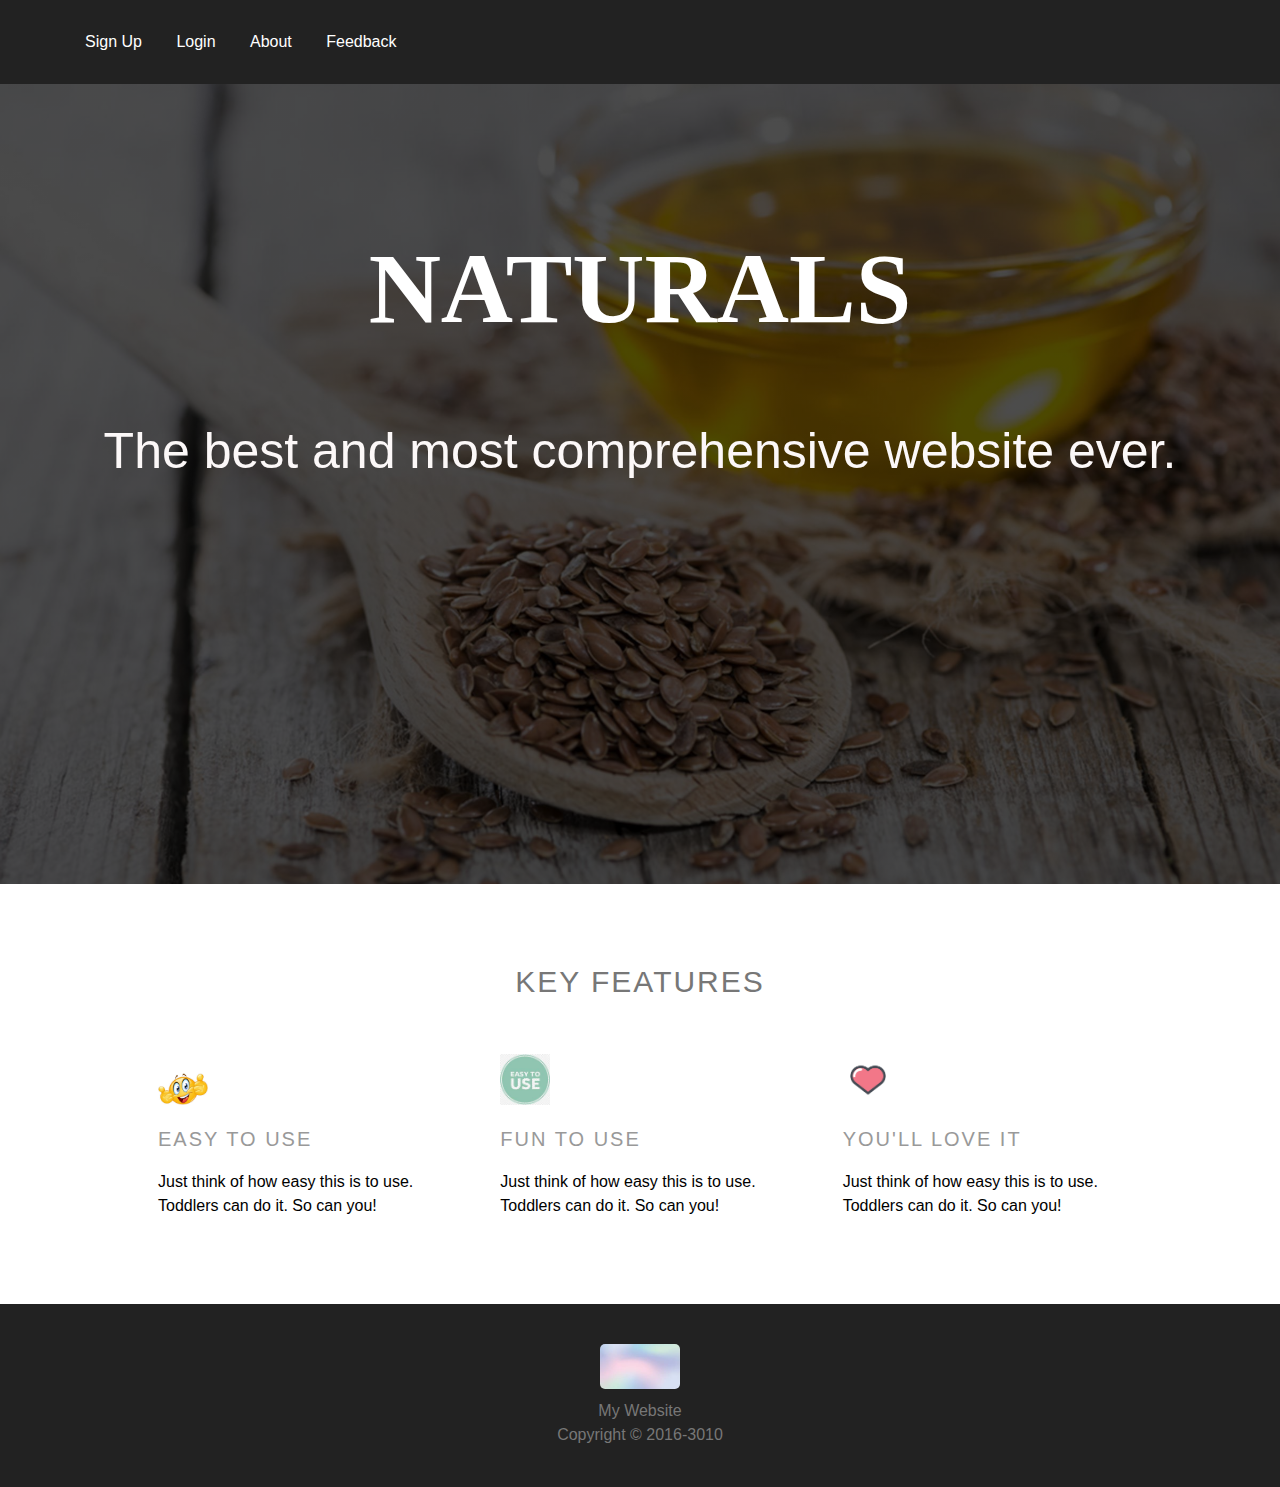
<file: index.html>
<!DOCTYPE html>
<html>
<head>
    <title>Naturals</title>

    <!-- attach our stylesheet -->
    <link rel="stylesheet" href="css2.css">
</head>
<body>

    <!-- the header -->
    <header>
               <!-- main navigation links -->
        <nav>
            <ul>
                <li><a href="finallogin.html">Sign Up</a></li>
                <li><a href="l1.html">Login</a></li>
                <li><a href="About.html">About</a></li>
                <li><a href="feedback2.html">Feedback</a></li>
            </ul>
        </nav>

    </header>

    <!-- the content -->
    <main>

        <!-- hero content -->
        <div class="hero">
            <!-- content for the hero -->
            <div class="hero-content">
                <h1 class="hero-title">Naturals</h1>
                <p>The best and most comprehensive website ever.</p>      
            </div>
        </div>

        <!-- features section -->
        <div class="site-section">
        <div class="site-section-inside">

            <div class="section-header">
                <h2>Key Features</h2>
            </div>

            <div class="feature-box">
                <img src="./Images/thumb.jpg" alt="Easy to Use">
                <h5>Easy to Use</h5>
                <p>Just think of how easy this is to use. Toddlers can do it. So can you!</p>
            </div>

            <div class="feature-box">
                <img src="./Images/easy.jpg" alt="Fun to Use">
                <h5>Fun to Use</h5>
                <p>Just think of how easy this is to use. Toddlers can do it. So can you!</p>
            </div>

            <div class="feature-box">
                <img src="./Images/heart.jpg" alt="Fun to Use">
                <h5>You'll Love It</h5>
                <p>Just think of how easy this is to use. Toddlers can do it. So can you!</p>
            </div>

        </div>
        </div>

        <!-- testimonials section -->

    </main>

    <!-- the footer -->
    <footer>
        <img src="./Images/bk.jpg" alt="Footer Logo">
        <span>My Website<br>Copyright &copy; 2016-3010 </span>
    </footer>

</body>
</html>
</file>
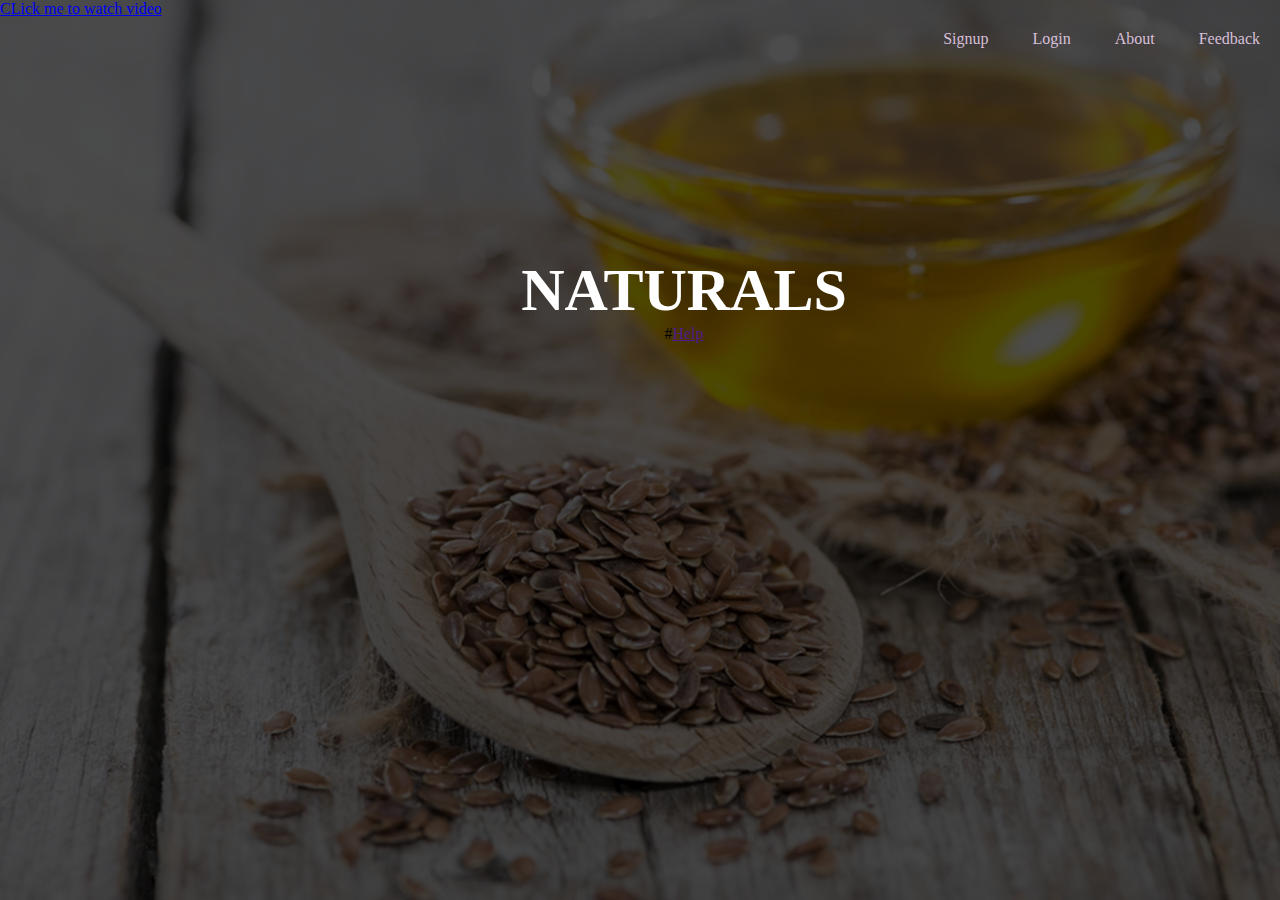
<file: 1.html>
<!DOCTYPE html>
<html lang="en">
<head>
 <meta charset="utf-8">
 <title>Home Page</title>
 <link rel="stylesheet" href="style.css">
</head>
<body>
<header>
	<div class="header">
		
		<ul class="nav_area">

            <li><a href="finallogin.html">Signup</a></li>
			<li><a href="l1.html">Login</a></li>
			<li><a href="About.html">About</a></li>
			<li><a href="feedback2.html">Feedback</a></li>

	</ul>
	
    <a href="https://youtu.be/kffacxfA7G4">CLick me to watch video</a>
    <!-- <iframe src="https://youtu.be/kffacxfA7G4" frameborder="0"></iframe> -->
</div>
<div class="welcome-text">
	<h1>Naturals</h1>
	#<a href="">Help</a>
</div>
</header>
</body>
</html>
</file>
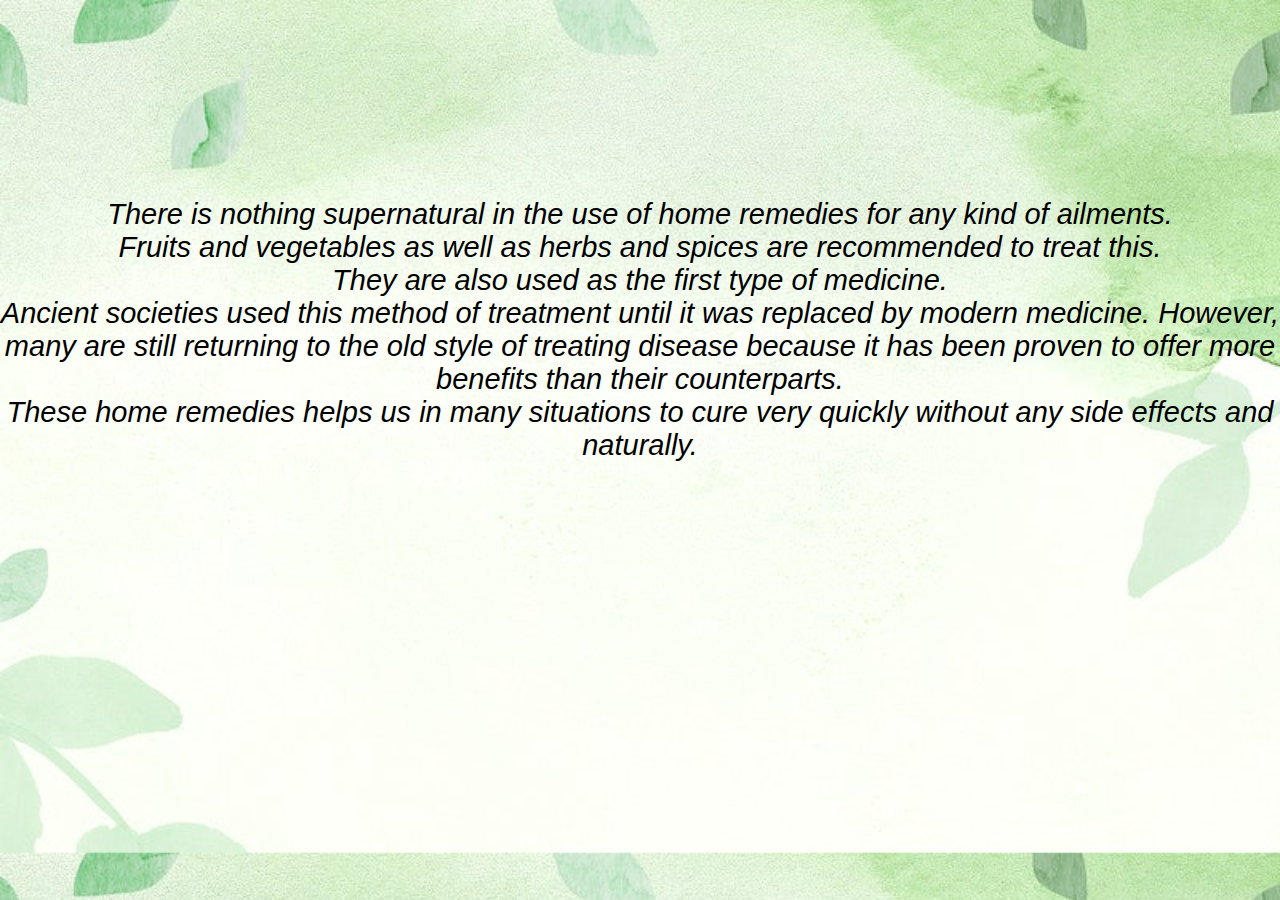
<file: About.html>
<!DOCTYPE html>
<html>
    <link rel="stylesheet" href="style2.css">
    <body>
        <div class="about">
        <p>
            <br><br><br><br><br><br>
            There is nothing supernatural in the use of home remedies for any kind of ailments.<br>
             Fruits and vegetables as well as herbs and spices are recommended to treat this.<br>
              They are also used as the first type of medicine.<br>
              Ancient societies used this method of treatment until it was replaced by modern medicine. 
              However, many are still returning to the old style of treating disease because it has been proven to offer more benefits than their counterparts.<br>
            These home remedies  helps us in many situations to cure very quickly without any side effects and naturally.
            
            <br>
        </p>
        </div>
    </body>
</html>
</file>
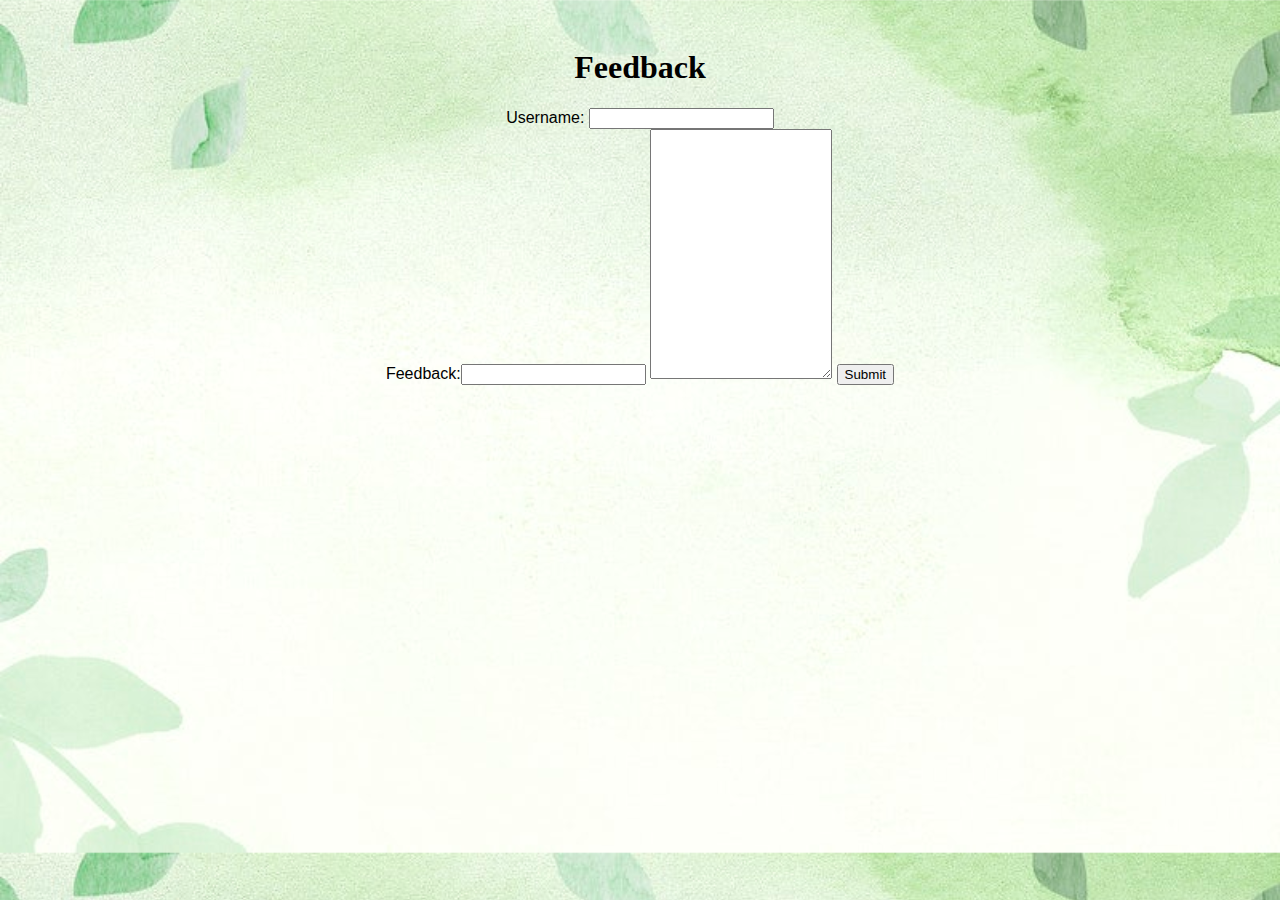
<file: feedback2.html>
<!DOCTYPE html>
  <html>
  
  
    <head>
        <title>Feedback</title>
        <style>
          * {
            box-sizing: border-box;
          }

           body {
             background-color: #f1f1f1;
             background-image: url(./Images/bk2.jpg);
             background-size: cover;
             padding: 20px;
             font-family: Arial;
             text-align: center;
          }
          h1{
            font-family: poppins;
          }
        </style>
        <!--srcipt src="registerjs.js"></script--->     
  </head>

<form action="https://sheetdb.io/api/v1/um261clt04ch0" method="POST" id="sheetdb-form">
    <h1>Feedback</h1>
    Username: <input name="data[Username]"><br>
    Feedback:<input name="data[Feedback]">
    <textarea id="subject" name="data[feedback1] subject" placeholder="Write something.." style="height: 250px" >
    </textarea>


    
    
    <button type="Submit">Submit</button>
</form>
<script>
    var form = document.getElementById('sheetdb-form');
    form.addEventListener("submit", e => {
      e.preventDefault();
      fetch(form.action, {
          method : "POST",
          body: new FormData(document.getElementById("sheetdb-form")),
      }).then(
          response => response.json()
      ).then((html) => {
        // you can put any JS code here
        window.location.href = 'index.html'
      });
    });
  </script>
  </html>
</file>
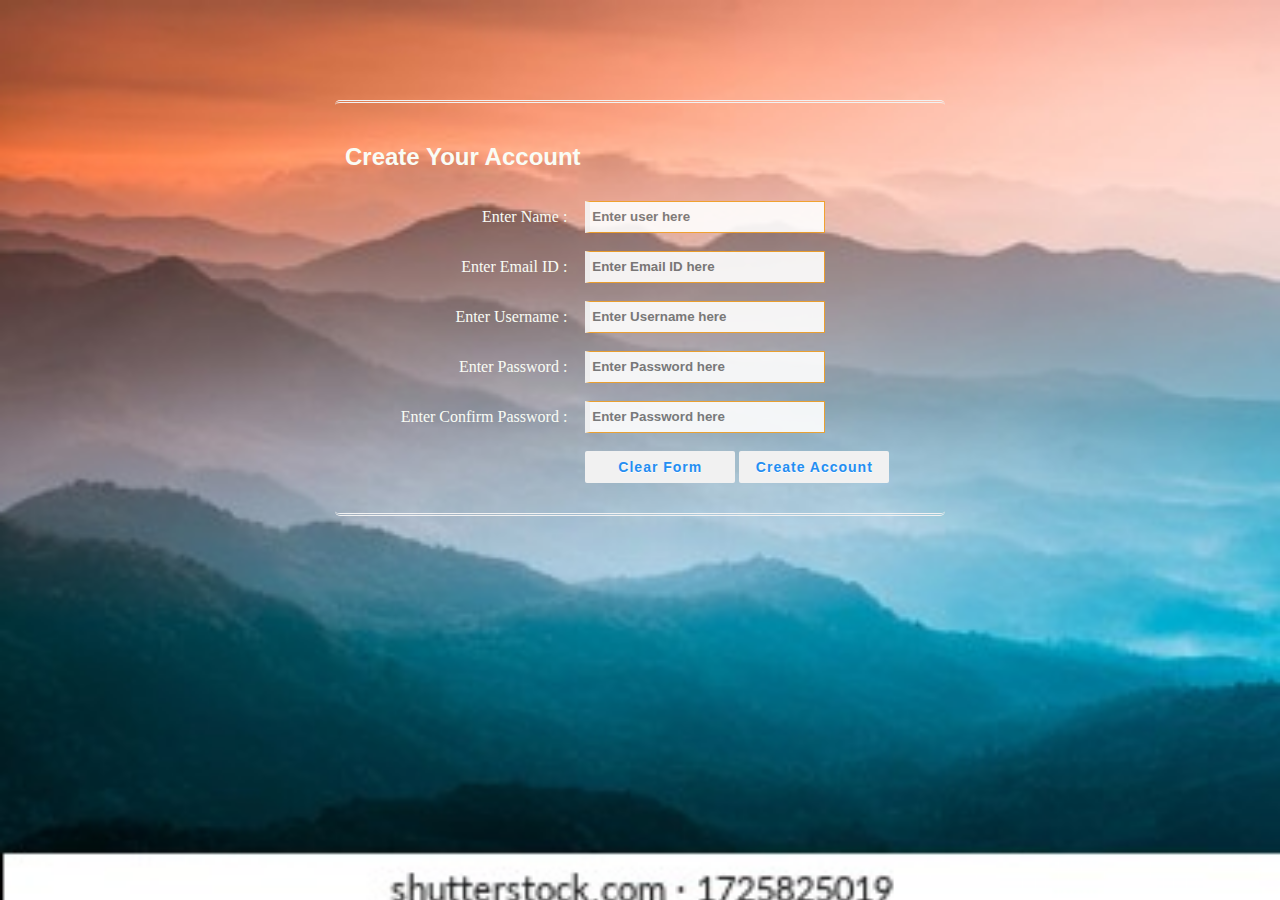
<file: finallogin.html>
<!DOCTYPE html>
  <html>
  
  
    <head>
        <title>Welcome To Registration Form</title>
        <link rel="stylesheet" type="text/css" href="s1.css">
        <!--srcipt src="registerjs.js"></script--->     
  </head>

	<body>
	<!-- Main div code -->
	<div id="main">
	<div class="h-tag">
	<h2>Create Your Account</h2>
	</div>
	<!-- create account div -->
	<div class="login">
	<table cellspacing="2" align="center" cellpadding="8" border="0">
	<tr>
	<td align="right">Enter Name :</td>
	<td><input type="text" placeholder="Enter user here" id="t1" class="tb" /></td>
	</tr>
	<tr>
	<td align="right">Enter Email ID :</td>
	<td><input type="text" placeholder="Enter Email ID here" id="t2" class="tb" /></td>
	</tr>
	<tr>
	<td align="right">Enter Username :</td>
	<td><input type="text" placeholder="Enter Username here" id="t3" class="tb" /></td>
	</tr>
	<tr>
	<td align="right">Enter Password :</td>
	<td><input type="password" placeholder="Enter Password here" id="t4" class="tb" /></td>
	</tr>
	<tr>
	<td align="right">Enter Confirm Password :</td>
	<td><input type="password" placeholder="Enter Password here" id="t5" class="tb" /></td>
	</tr>
	<tr>
	<td></td>
	<td>
	<input type="reset" value="Clear Form" onclick="clearFunc()" id="res" class="btn" />
	<input type="submit" value="Create Account" class="btn" onclick="registration()" /></td>
	</tr>
	</table>
	</div>
	<!-- create account box ending here.. -->
	</div>
	<!-- Main div ending here... -->
    <script>
    function registration()
{

    var name= document.getElementById("t1").value;
    var email= document.getElementById("t2").value;
    var uname= document.getElementById("t3").value;
    var pwd= document.getElementById("t4").value;			
    var cpwd= document.getElementById("t5").value;
    
    //email id expression code
    var pwd_expression = /^(?=.*?[A-Z])(?=.*?[a-z])(?=.*?[0-9])(?=.*?[#?!@$%^&*-])/;
    var letters = /^[A-Za-z]+$/;
    var filter = /^([a-zA-Z0-9_\.\-])+\@(([a-zA-Z0-9\-])+\.)+([a-zA-Z0-9]{2,4})+$/;

    if(name=='')
    {
        alert('Please enter your name');
    }
    else if(!letters.test(name))
    {
        alert('Name field required only alphabet characters');
    }
    else if(email=='')
    {
        alert('Please enter your user email id');
    }
    else if (!filter.test(email))
    {
        alert('Invalid email');
    }
    else if(uname=='')
    {
        alert('Please enter the user name.');
    }
    else if(!letters.test(uname))
    {
        alert('User name field required only alphabet characters');
    }
    else if(pwd=='')
    {
        alert('Please enter Password');
    }
    else if(cpwd=='')
    {
        alert('Enter Confirm Password');
    }
    else if(!pwd_expression.test(pwd))
    {
        alert ('Upper case, Lower case, Special character and Numeric letter are required in Password filed');
    }
    else if(pwd != cpwd)
    {
        alert ('Password not Matched');
    }
    else if(document.getElementById("t5").value.length < 6)
    {
        alert ('Password minimum length is 6');
    }
    else if(document.getElementById("t5").value.length > 12)
    {
        alert ('Password max length is 12');
    }
    else
    {				                            
           alert('Thank You for Login & You are Redirecting to Home Remedies');
           // Redirecting to other page or webste code. 
           window.location = "./rem.html"; 
    }
}
function clearFunc()
{
    document.getElementById("t1").value="";
    document.getElementById("t2").value="";
    document.getElementById("t3").value="";
    document.getElementById("t4").value="";
    document.getElementById("t5").value="";
}
</script>

	</body>
	</html>
</file>
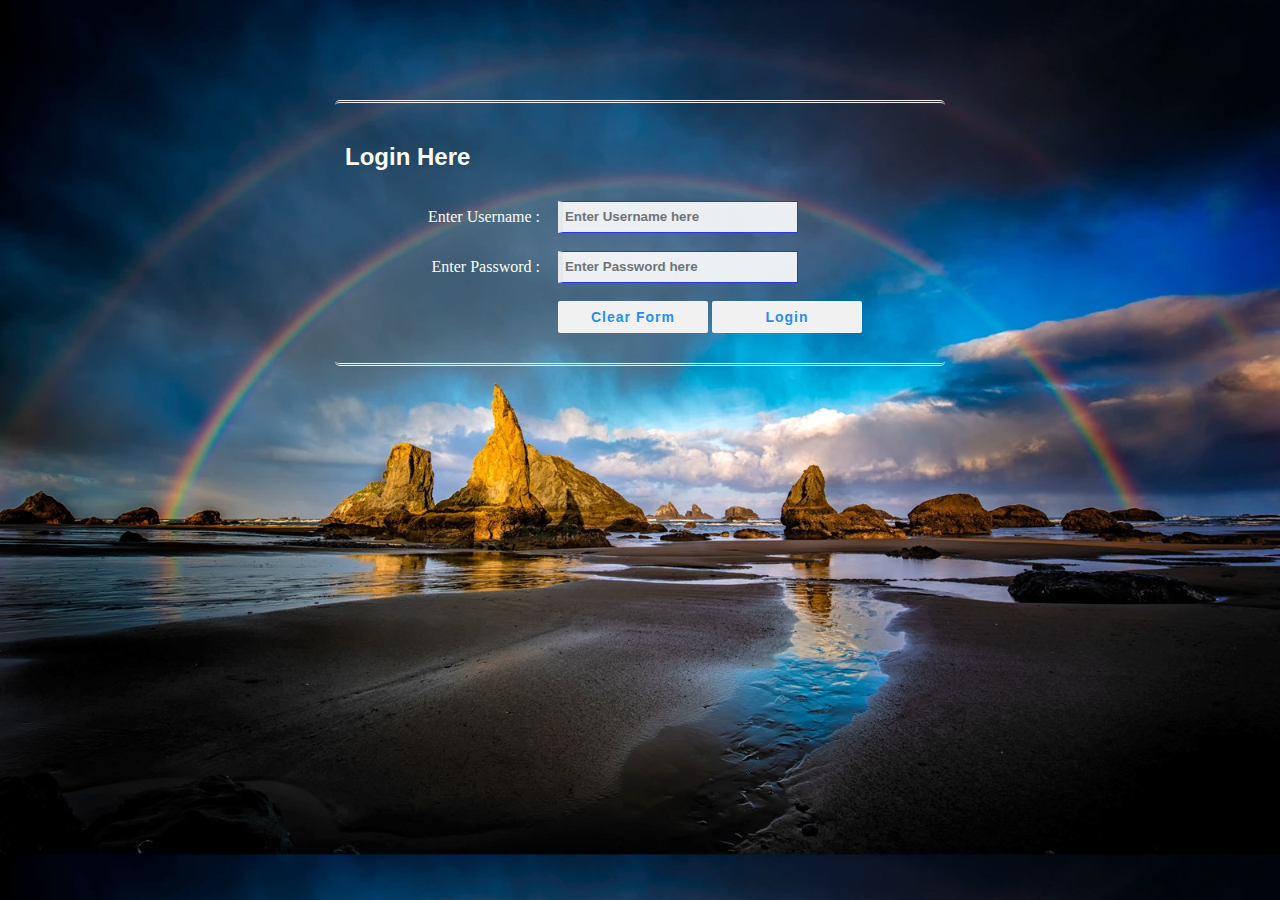
<file: l1.html>
<!DOCTYPE html>
  <html>
  
  
    <head>
        <title>Welcome To Login Form</title>
        <style>
            body
{
    margin:0px;
    box-sizing: border-box;
    background-image:url(./Images/l3.jpg);
    background-size: cover;
    color:#f9fcf5;
    font-family:Arial, Helvetica, sans-serif;
    
}

#main{width:600px; height:auto; overflow:hidden; padding-bottom:20px; margin-left:auto; margin-right:auto; 
border-radius:5px; padding-left:10px; margin-top:100px; border-top:3px double #f1f1f1; 
border-bottom:3px double #f1f1f1; padding-top:20px;
}

#main table{font-family:"Comic Sans MS", cursive;}
/* css code for textbox */
#main .tb{height:28px; width:230px; border:1px solid #2432f2; color:#2432f2; font-weight:bold; border-left:5px solid #f7f7f7; opacity:0.9;}

#main .tb:focus{height:28px; border:1px solid #2439f2; outline:none; border-left:5px solid #f7f7f7;}

/* css code for button*/
#main .btn{width:150px; height:32px; outline:none;  color:#f7f7f7; font-weight:bold; border:0px solid #2443f2; 
text-shadow: 0px 0.5px 0.5px #fff; border-radius: 2px; font-weight: 600; color: #248ef2; letter-spacing: 1px; 
font-size:14px; background-color:#f1f1f1; -webkit-transition: 1s; -moz-transition: 1s; transition: 1s;}

#main .btn:hover{background-color:#3924f2; outline:none;  border-radius: 2px; color:#f1f1f1; border:1px solid #f1f1f1;
-webkit-transition: 1s; -moz-transition: 1s; transition: 1s; }
        </style>
        <!--link rel="stylesheet" type="text/css" href="s1.css"-->
        <!--srcipt src="registerjs.js"></script--->     
  </head>

	<body>
	<!-- Main div code -->
	<div id="main">
	<div class="h-tag">
	<h2>Login Here</h2>
	</div>
	<!-- create account div -->
	<div class="login">
	<table cellspacing="2" align="center" cellpadding="8" border="0">
	<tr>
	<td align="right">Enter Username :</td>
	<td><input type="text" placeholder="Enter Username here" id="t1" class="tb" /></td>
	</tr>
	<tr>
	<td align="right">Enter Password :</td>
	<td><input type="password" placeholder="Enter Password here" id="t2" class="tb" /></td>
	</tr>
	<tr>
	<td></td>
	<td>
	<input type="reset" value="Clear Form" onclick="clearFunc()" id="res" class="btn" />
	<input type="submit" value="Login" class="btn" onclick="registration()" /></td>
	</tr>
	</table>
	</div>
	<!-- create account box ending here.. -->
	</div>
	<!-- Main div ending here... -->
    <script>
    function registration()
{

    var name= document.getElementById("t1").value;
    var pwd= document.getElementById("t2").value;			
    
    //email id expression code
    var pwd_expression = /^(?=.*?[A-Z])(?=.*?[a-z])(?=.*?[0-9])/;
    var letters = /^[A-Za-z]+$/;
    var filter = /^([a-zA-Z0-9_\.\-])+\@(([a-zA-Z0-9\-])+\.)+([a-zA-Z0-9]{2,4})+$/;

    if(name=='')
    {
        alert('Please enter your name');
    }
    else if(!letters.test(name))
    {
        alert('Name field required only alphabet characters');
    }
    else if(pwd=='')
    {
        alert('Please enter Password');
    }

    else if(!pwd_expression.test(pwd))
    {
        alert ('Upper case, Lower case and Numeric letter are required in Password filed');
    }
    else
    {				                            
           alert('Thank You for Login & You are Redirecting to Home Remedies');
           // Redirecting to other page or webste code. 
           window.location = "rem.html"; 
    }
}
function clearFunc()
{
    document.getElementById("t1").value="";
    document.getElementById("t2").value="";
}
</script>

	</body>
	</html>
</file>
<file: css2.css>
*     {
    box-sizing: border-box;
  }
  html,
  body   {
    margin: 0;
    padding: 0;
    line-height: 1.5;
    font-size: 16px;
  }
  
  /* styling our overall page */
  body     {
    background: #FFF;
    font-family: Arial, Helvetica, sans-serif;
  }
  
  /* styling our header */
  header   {
    background: #222;
    color: #FFF;
    padding: 20px 30px;
  }
  
  /* main navigation */
  nav {
    display: inline-block;
    text-align: right;
    list-style: none;
    
  }
  nav ul   {
    list-style: none;
    margin: 0;
  }
  nav ul li {
    display: inline-block;
  }
  nav ul li a    {
    color: #FFF;
    text-decoration: none;
    display: block;
    padding: 10px 15px;
    border-radius: 3px;
    transition: 0.3s ease all;
  }
  nav ul li a:hover   {
    background: #444;
  }
  
  /* styling our footer */
  footer   {
    background: #222;
    color: #777;
    padding: 40px;
    text-align: center;
  }
  footer img   {
    display: block;
    border-radius: 5px;
    width: 80px;
    margin: 0 auto 10px;
  }
  
  /* styling our main content */
  .hero           {
    min-height: 800px;
    text-align: center;
    
    background-size: cover;
    background-image: linear-gradient(rgba(0,0,0,0.7),rgba(0,0,0,0.7)),url(Images/home\ remedies.jpg);
  }
  .hero-content   {
    color: rgb(252, 248, 248);
    padding-top: 130px;
  }
  .hero-content h1   {
    font-size: 100px;
    margin: 0;
  }
  .hero-content p    {
    font-size: 50px;
  }
  .hero-content a    {
    display: inline-block;
    color: #FFF;
    border: 3px solid #FFF;
    border-radius: 3px;
    padding: 15px 30px;
    margin-right: 20px;
    text-decoration: none;
    font-size: 28px;
  }
  
  /* basic site sections */
  .site-section   {
    padding-bottom: 50px;
    padding-top: 50px;
  }
  .site-section-secondary   {
    background: #696767;
  }
  .site-section-inside   {
    width: 80%;
    max-width: 1200px;
    margin: 0 auto;
  }
  .section-header {
    text-align: center;
    margin-bottom: 30px;
  }
  .section-header h2  {
    font-size: 30px;
    letter-spacing: 2px;
    text-transform: uppercase;
    font-weight: 300;
    color: #777;
  }
  
  /* feature boxes */
  .feature-box   {
    display: inline-block;
    width: 33%;
    padding: 20px 30px;
  }
  .feature-box img  {
    margin-bottom: 12px;
    width: 50px;

  }
  .feature-box h5   {
    font-size: 20px;
    color: #999;
    text-transform: uppercase;
    font-weight: 300;
    letter-spacing: 2px;
    margin: 0;
  }
  
  h1{
    text-align: center;
    color: #fff;
    text-transform: uppercase;
    font-size: 60px;
    font-family:poppins;
    
}
</file>
<file: style.css>
*{
    margin:0;
    padding:0;
   }
   
.header{
    min-height: 100vh;
    width: 100%;
    background-image: linear-gradient(rgba(0,0,0,0.7),rgba(0,0,0,0.7)),url(Images/home\ remedies.jpg);
    background-position: center;
    background-size:cover;
    position:absolute;
   }
.nav_area{
    float: right;
    list-style: none;
    margin-top: 30px;
}
.nav_area li {
    display: inline-block;
}
.nav_area li a{
    color: thistle;
    text-decoration: none;
    padding: 5px 20px;
    font-family: poppins;
    font-size: 16px;
}
.nav_area li a:hover{
    background: #fff;
    color: #333;
}
.welcome-text{
    position: absolute;
    width: 600px;
    height: 300px;
    margin: 20% 30%;
    text-align: center;
}
.welcome-text h1{
    text-align: center;
    color: #fff;
    text-transform: uppercase;
    font-size: 60px;

}
.a{
    color: white;
}
</file>
<file: style2.css>
*{
    padding: 0;
    margin: 0;
    background-image: url(./Images/bk2.jpg);
    background-size: cover;
    background-color: ivory;

}
.about p{
    font-family:'Lucida Sans', 'Lucida Sans Regular', 'Lucida Grande', 'Lucida Sans Unicode', Geneva, Verdana, sans-serif;
    font-size: 29px;
    font-style: italic;
    font-weight: 50;
    color:black;
    text-align: center;
}
</file>
<file: s1.css>
/* body css for whole page */
body
{
    margin:0px;
    background-image:url(./Images/register.jpg);
    background-size: cover;
    color:#f9fcf5;
    font-family:Arial, Helvetica, sans-serif;
    
}

#main{width:600px; height:auto; overflow:hidden; padding-bottom:20px; margin-left:auto; margin-right:auto; 
border-radius:5px; padding-left:10px; margin-top:100px; border-top:3px double #f1f1f1; 
border-bottom:3px double #f1f1f1; padding-top:20px;
}

#main table{font-family:"Comic Sans MS", cursive;}
/* css code for textbox */
#main .tb{height:28px; width:230px; border:1px solid #f2a024; color:#fdc838; font-weight:bold; border-left:5px solid #f7f7f7; opacity:0.9;}

#main .tb:focus{height:28px; border:1px solid #f2bb24; outline:none; border-left:5px solid #f7f7f7;}

/* css code for button*/
#main .btn{width:150px; height:32px; outline:none;  color:#f7f7f7; font-weight:bold; border:0px solid #f28824; 
text-shadow: 0px 0.5px 0.5px #fff; border-radius: 2px; font-weight: 600; color: #248ef2; letter-spacing: 1px; 
font-size:14px; background-color:#f1f1f1; -webkit-transition: 1s; -moz-transition: 1s; transition: 1s;}

#main .btn:hover{background-color:#f28124; outline:none;  border-radius: 2px; color:#f1f1f1; border:1px solid #f1f1f1;
-webkit-transition: 1s; -moz-transition: 1s; transition: 1s; }
</file>
